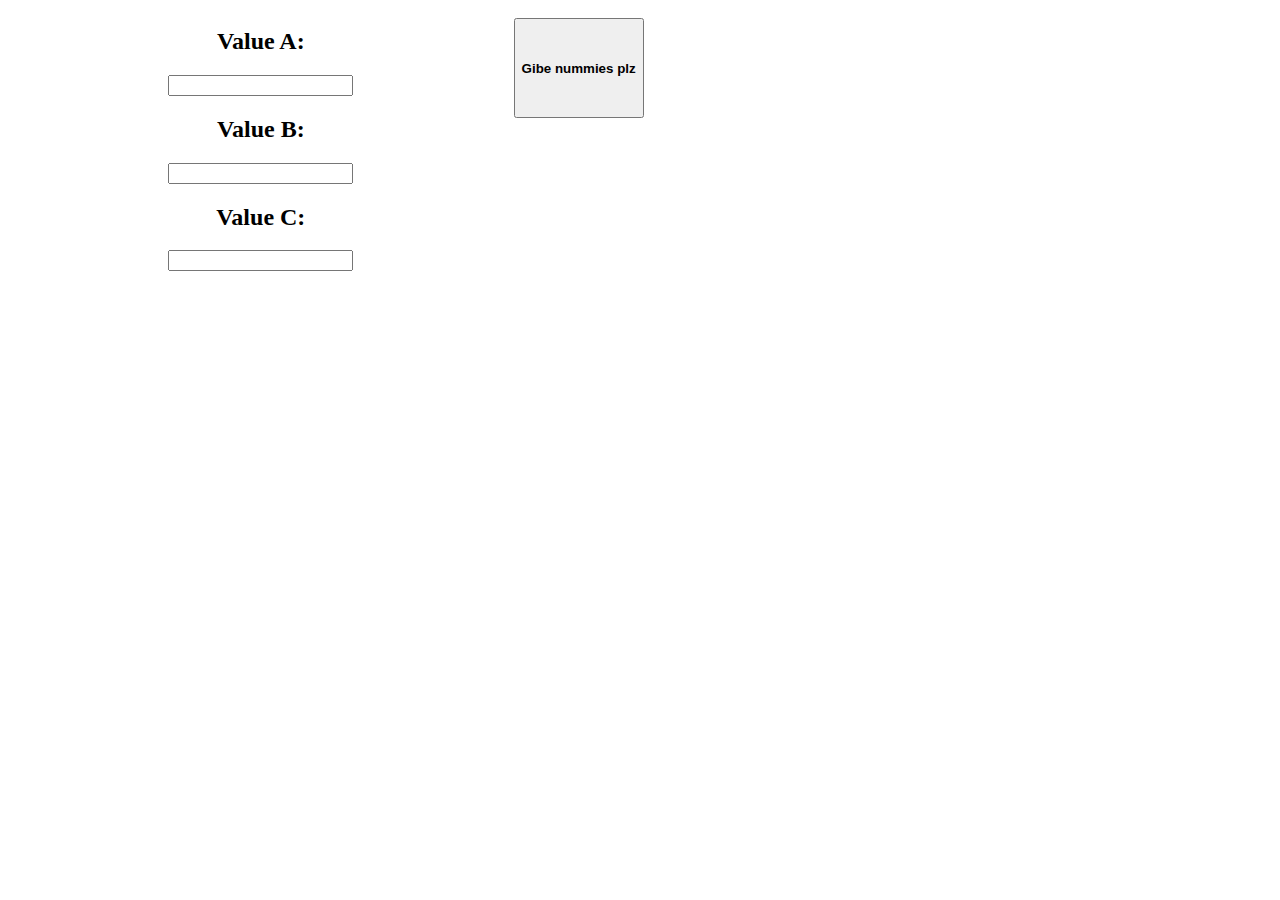
<file: floatGenerator/index.html>
<!DOCTYPE html>
<html lang="en">
<head>
    <meta charset="UTF-8">
    <meta name="viewport" content="width=device-width, initial-scale=1.0">
    <title>Float Generation</title>
    <script src="app.js" defer></script>
    <link rel="stylesheet" href="style.css">
</head>
<body>
    <div id="main">
        <h2>Value A: </h2><input type="text" id="valueA">
        <h2>Value B: </h2><input type="text" id="valueB">
        <h2>Value C: </h2><input type="text" id="valueC">
    </div>
    <div id="rightSide"><button id="genBtn">Gibe nummies plz</button></div>
</body>
</html>
</file>
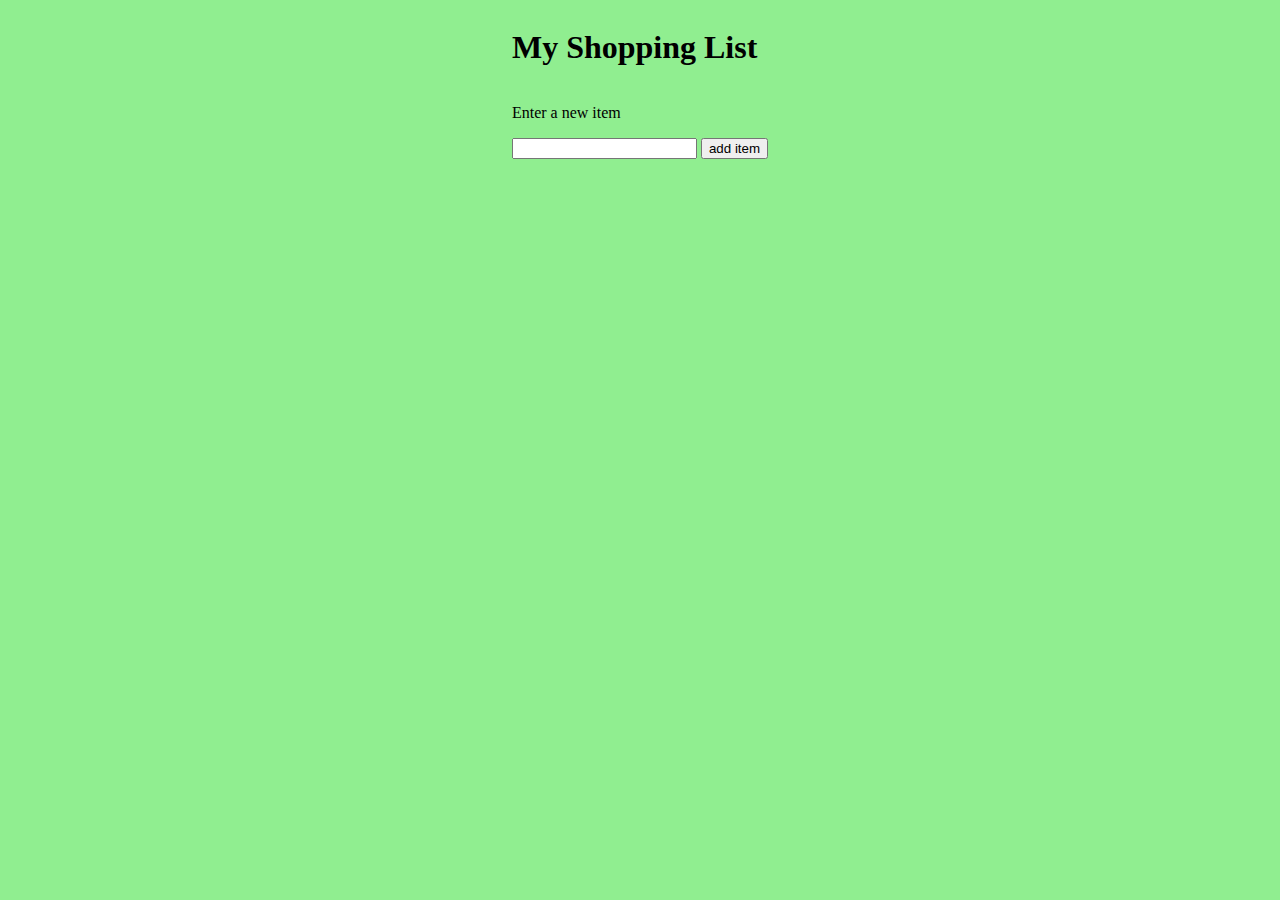
<file: shoppingList/index.html>
<!DOCTYPE html>
<html lang="en">
<head>
    <meta charset="UTF-8">
    <meta name="viewport" content="width=device-width, initial-scale=1.0">
    <title>Shopping List</title>
    <link rel="stylesheet" href="style.css">
    <script src="app.js" defer></script>
</head>
<body>
    <div id="mainContainer">
        <h1>My Shopping List</h1>
        <div id="entryBar">
            <p>Enter a new item</p>
            <input id="inputText">
            <button id="btn">add item</button>
        </div>
        <div id="listDisplay">
            <ul id="list">

            </ul>
        </div>
    </div>
</body>
</html>
</file>
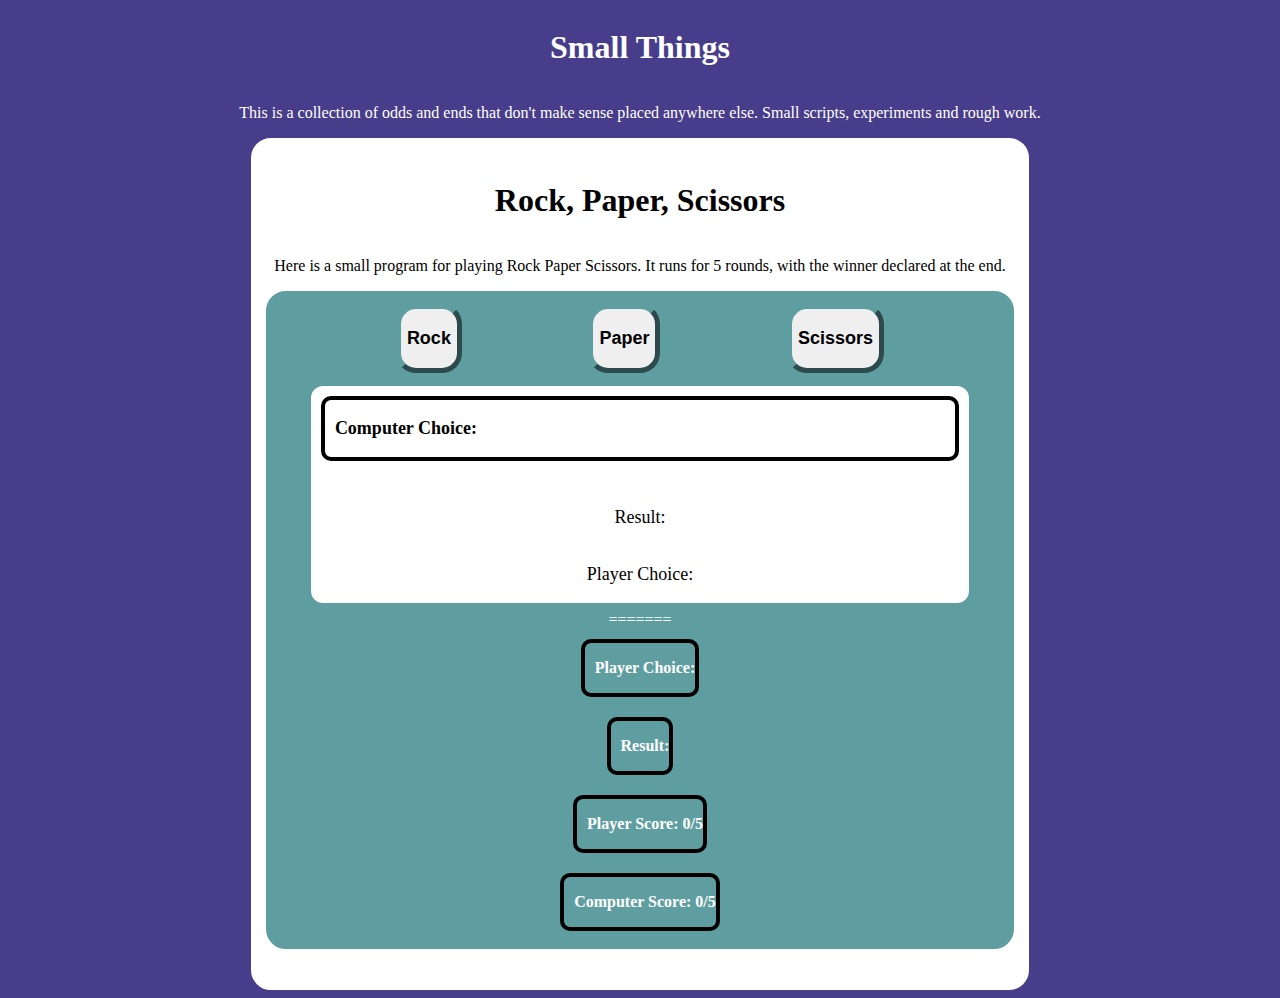
<file: small_things/index.html>
<!DOCTYPE html>
<html lang="en">
    <head>
        <meta charset="UTF-8">
        <title>JS Small Things</title>
        <link rel="stylesheet" href="style.css">
        
    </head>
    <body>
        <h1>Small Things</h1>
        <p class="text">This is a collection of odds and ends that don't make sense
            placed anywhere else. Small scripts, experiments and rough work.
        </p>
        <div class="rps_container">
            <h1 class="black_header">Rock, Paper, Scissors</h1>
            <p class="black_text">
                Here is a small program for playing Rock Paper Scissors.
                It runs for 5 rounds, with the winner declared at the end.
            </p>
            <div class="rps">
                <div class="rps_buttons">
                    <button id="playerSelectRock">
                        <p>Rock</p>
                    </button>
                    <button id="playerSelectPaper">
                        <p>Paper</p>
                    </button>
                    <button id="playerSelectScissors">
                        <p>Scissors</p>
                    </button>

                </div>
                    <div class="rps_output border">
                        <div class="output_box rps_computer_choice_output">
                            <p id="rps_computer_choice_output">Computer Choice: </p>
                        </div>
<<<<<<< HEAD
                        <div class="rps_result">
                            <p>Result:</p>
                        </div>
                        <div class="rps_player_choice">
                            <p>Player Choice:</p>
                        </div>
                    </div>
=======
                        <div class="output_box rps_player_choice">
                            <p id="rps_player_choice_output">Player Choice:</p>
                        </div>
                        <div class="output_box rps_result">
                            <p id="rps_result_output">Result:</p>
                    </div>
                    <div class="output_box player_rps_score">
                        <p id="rps_player_score_output">Player Score: 0/5</p>
                </div>
                <div class="output_box computer_rps_score">
                    <p id="rps_computer_score_output">Computer Score: 0/5</p>
            </div>
                </div>
>>>>>>> 606180ef047e1ad39128ab0312831e4df0c7f8fb
            </div>
        </div>
        
    </body>
    <script src="app.js"></script>
</html>
</file>
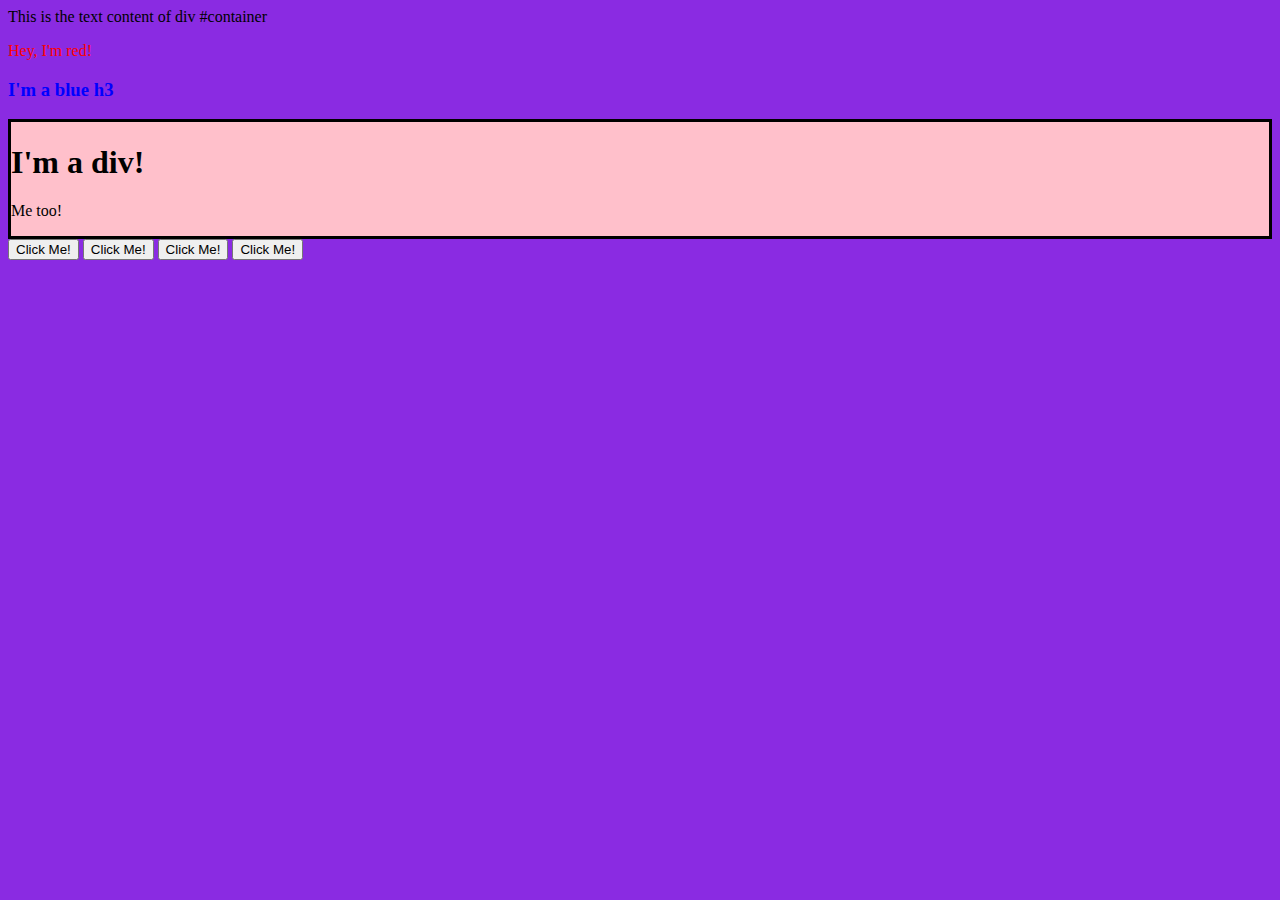
<file: small_things/DOMManipulation/index.html>
<!DOCTYPE html>
<html lang="en">
<head>
    <meta charset="UTF-8">
    <meta name="viewport" content="width=device-width, initial-scale=1.0">
    <title>DOM Manipulation</title>
    <link rel="stylesheet" href="style.css">
    <script src="app.js" defer></script>
</head>
<body>
    <div id="container"></div>

    <div id="buttonContainer">
        <button onclick="alert('Hello world!')">Click Me!</button>
        <button id="btn">Click Me!</button>
        <button id="btn2">Click Me!</button>
        <button id="btn3">Click Me!</button>
    </div>
</body>
</html>
</file>
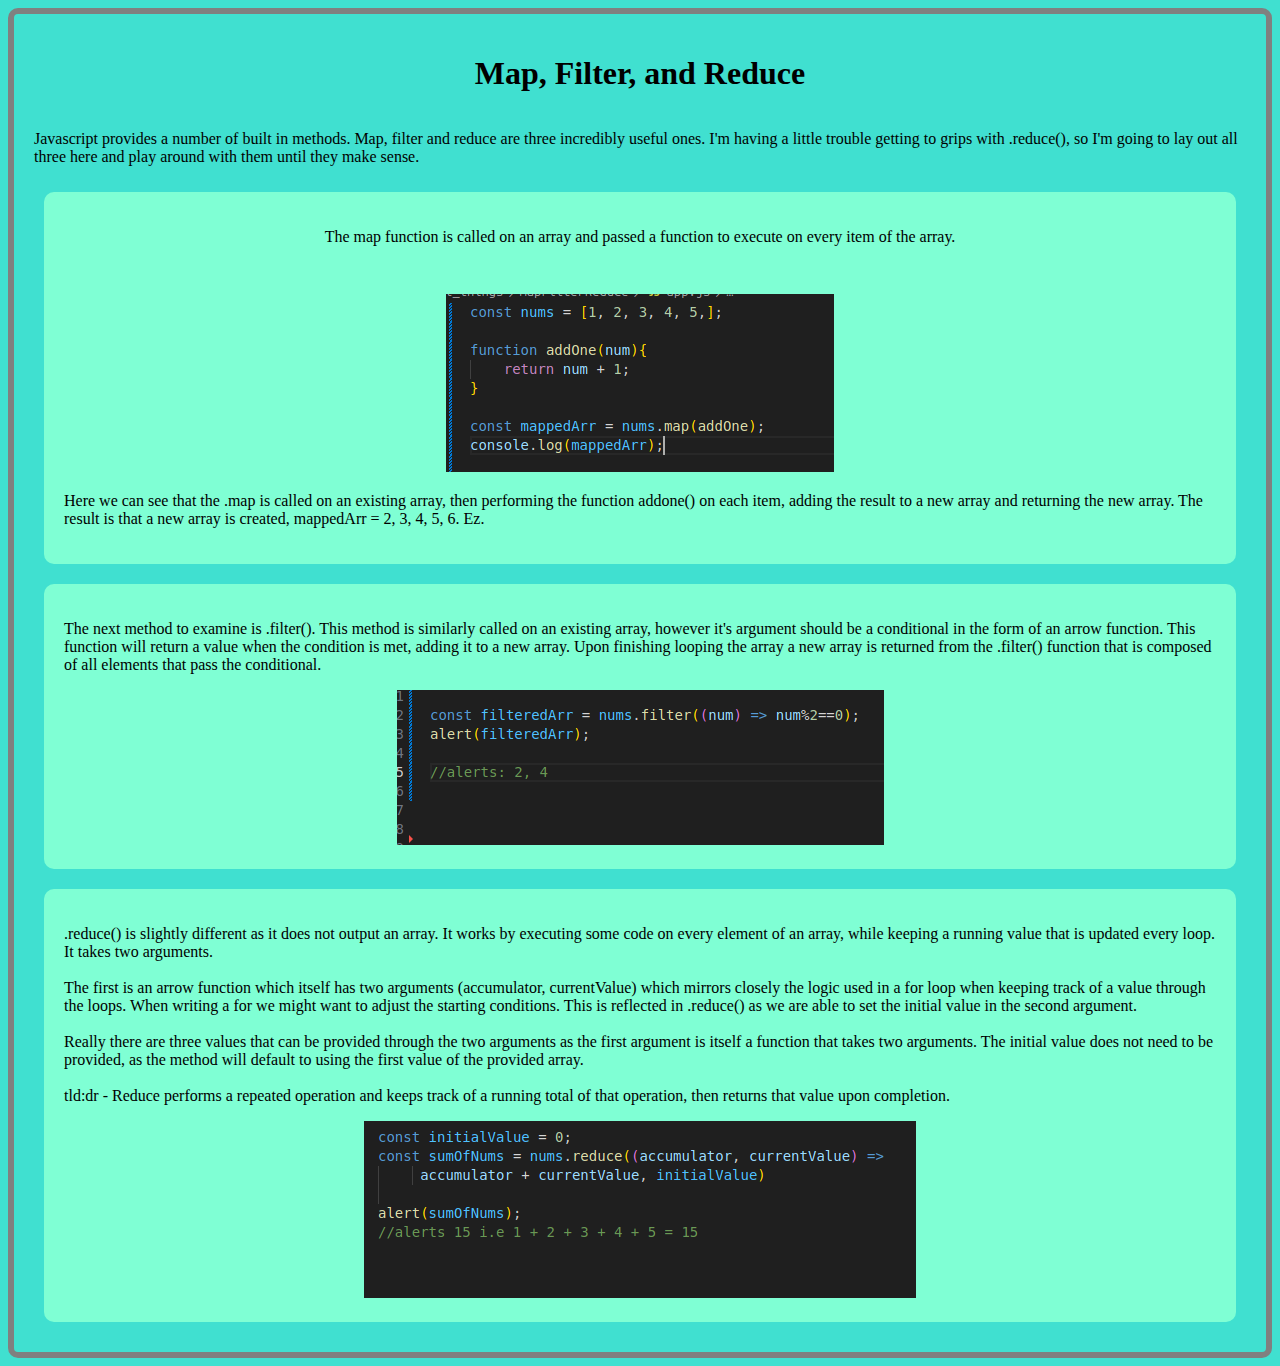
<file: small_things/mapFilterReduce/index.html>
<!DOCTYPE html>
<html lang="en">
<head>
    <meta charset="UTF-8">
    <meta name="viewport" content="width=device-width, initial-scale=1.0">
    <title>Map, Filter & Reduce</title>
    <script src="app.js" defer></script>
    <link rel="stylesheet" href="style.css">
</head>
<body>
    <h1>Map, Filter, and Reduce</h1>
    <p>Javascript provides a number of built in methods. Map, filter and reduce are three incredibly useful ones. I'm having a little trouble getting to grips with 
        .reduce(), so I'm going to lay out all three here and play around with them until they make sense.
    </p>

    <div class="container" id="mapContainer">
        <p>The map function is called on an array and passed a function to execute on every item of the array.<p>
            <div id="mapImg">
                <img src="images/mappedimage.png">
            </div>
        <p>Here we can see that the .map is called on an existing array, then performing the function 
            addone() on each item, adding the result to a new array and returning the new array. 
            The result is that a new array is created, mappedArr = 2, 3, 4, 5, 6. Ez.
        </p>
    </div>

    <div class="container" id="filterContainer">
        <p>The next method to examine is .filter(). This method is similarly called on an existing array, 
            however it's argument should be a conditional in the form of an arrow function. This function will
            return a value when the condition is met, adding it to a new array. Upon finishing looping the 
            array a new array is returned from the .filter() function that is composed of all elements that 
            pass the conditional.
        </p>
        <div id="filteredImage">
            <img src="images/filteredImage.png">
        </div>
    </div>

    <div class="container" id="reduceContainer">
        <p>.reduce() is slightly different as it does not output an array. It works
            by executing some code on every element of an array, while keeping a running 
            value that is updated every loop. It takes two arguments.<br><br>
            
            The first is an arrow function which itself has two arguments (accumulator, currentValue) which
            mirrors closely the logic used in a for loop when keeping track of a value 
            through the loops. When writing a for we might want to adjust the starting conditions. 
            This is reflected in .reduce() as we are able to set the initial value in the second argument.
            <br><br>
            Really there are three values that can be provided through the two arguments
            as the first argument is itself a function that takes two arguments. 
            The initial value does not need to be provided, as the method will default 
            to using the first value of the provided array.
            <br><br>
            tld:dr - Reduce performs a repeated operation and keeps track of a running total of that 
            operation, then returns that value upon completion.
        </p>
        <div class="img">
            <img src="images/reducedImage.png">
        </div>
    </div>
    
</body>
</html>
</file>
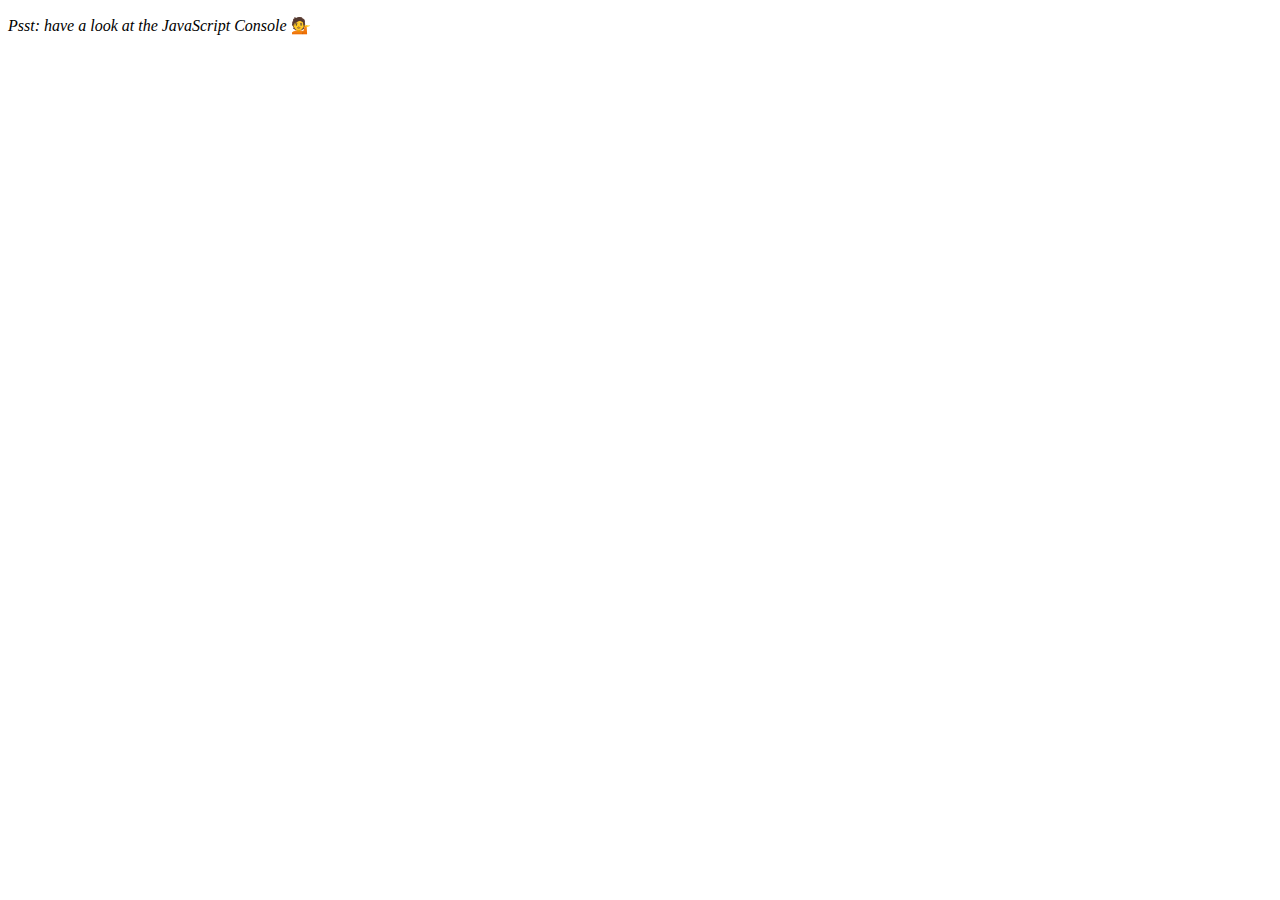
<file: 04 - Array Cardio Day 1/index-FINISHED.html>
<!DOCTYPE html>
<html lang="en">
<head>
  <meta charset="UTF-8">
  <title>Array Cardio 💪</title>
  <link rel="icon" href="https://fav.farm/✅" />
</head>
<body>
  <p><em>Psst: have a look at the JavaScript Console</em> 💁</p>
  <script>
    // Get your shorts on - this is an array workout!
    // ## Array Cardio Day 1

    // Some data we can work with

    const inventors = [
      { first: 'Albert', last: 'Einstein', year: 1879, passed: 1955 },
      { first: 'Isaac', last: 'Newton', year: 1643, passed: 1727 },
      { first: 'Galileo', last: 'Galilei', year: 1564, passed: 1642 },
      { first: 'Marie', last: 'Curie', year: 1867, passed: 1934 },
      { first: 'Johannes', last: 'Kepler', year: 1571, passed: 1630 },
      { first: 'Nicolaus', last: 'Copernicus', year: 1473, passed: 1543 },
      { first: 'Max', last: 'Planck', year: 1858, passed: 1947 },
      { first: 'Katherine', last: 'Blodgett', year: 1898, passed: 1979 },
      { first: 'Ada', last: 'Lovelace', year: 1815, passed: 1852 },
      { first: 'Sarah E.', last: 'Goode', year: 1855, passed: 1905 },
      { first: 'Lise', last: 'Meitner', year: 1878, passed: 1968 },
      { first: 'Hanna', last: 'Hammarström', year: 1829, passed: 1909 }
    ];

    const people = [
      'Bernhard, Sandra', 'Bethea, Erin', 'Becker, Carl', 'Bentsen, Lloyd', 'Beckett, Samuel', 'Blake, William', 'Berger, Ric', 'Beddoes, Mick', 'Beethoven, Ludwig',
      'Belloc, Hilaire', 'Begin, Menachem', 'Bellow, Saul', 'Benchley, Robert', 'Blair, Robert', 'Benenson, Peter', 'Benjamin, Walter', 'Berlin, Irving',
      'Benn, Tony', 'Benson, Leana', 'Bent, Silas', 'Berle, Milton', 'Berry, Halle', 'Biko, Steve', 'Beck, Glenn', 'Bergman, Ingmar', 'Black, Elk', 'Berio, Luciano',
      'Berne, Eric', 'Berra, Yogi', 'Berry, Wendell', 'Bevan, Aneurin', 'Ben-Gurion, David', 'Bevel, Ken', 'Biden, Joseph', 'Bennington, Chester', 'Bierce, Ambrose',
      'Billings, Josh', 'Birrell, Augustine', 'Blair, Tony', 'Beecher, Henry', 'Biondo, Frank'
    ];

    // Array.prototype.filter()
    // 1. Filter the list of inventors for those who were born in the 1500's
    const fifteen = inventors.filter(inventor => (inventor.year >= 1500 && inventor.year < 1600));

    console.table(fifteen);

    // Array.prototype.map()
    // 2. Give us an array of the inventor first and last names
    const fullNames = inventors.map(inventor => `${inventor.first} ${inventor.last}`);
    console.log(fullNames);

    // Array.prototype.sort()
    // 3. Sort the inventors by birthdate, oldest to youngest
    // const ordered = inventors.sort(function(a, b) {
    //   if(a.year > b.year) {
    //     return 1;
    //   } else {
    //     return -1;
    //   }
    // });

    const ordered = inventors.sort((a, b) => a.year > b.year ? 1 : -1);
    console.table(ordered);

    // Array.prototype.reduce()
    // 4. How many years did all the inventors live?
    const totalYears = inventors.reduce((total, inventor) => {
      return total + (inventor.passed - inventor.year);
    }, 0);

    console.log(totalYears);

    // 5. Sort the inventors by years lived
    const oldest = inventors.sort(function(a, b) {
      const lastInventor = a.passed - a.year;
      const nextInventor = b.passed - b.year;
      return lastInventor > nextInventor ? -1 : 1;
    });
    console.table(oldest);

    // 6. create a list of Boulevards in Paris that contain 'de' anywhere in the name
    // https://en.wikipedia.org/wiki/Category:Boulevards_in_Paris

    // const category = document.querySelector('.mw-category');
    // const links = Array.from(category.querySelectorAll('a'));
    // const de = links
    //             .map(link => link.textContent)
    //             .filter(streetName => streetName.includes('de'));

    // 7. sort Exercise
    // Sort the people alphabetically by last name
    const alpha = people.sort((lastOne, nextOne) => {
      const [aLast, aFirst] = lastOne.split(', ');
      const [bLast, bFirst] = nextOne.split(', ');
      return aLast > bLast ? 1 : -1;
    });
    console.log(alpha);

    // 8. Reduce Exercise
    // Sum up the instances of each of these
    const data = ['car', 'car', 'truck', 'truck', 'bike', 'walk', 'car', 'van', 'bike', 'walk', 'car', 'van', 'car', 'truck', 'pogostick'];

    const transportation = data.reduce(function(obj, item) {
      if (!obj[item]) {
        obj[item] = 0;
      }
      obj[item]++;
      return obj;
    }, {});

    console.log(transportation);

  </script>
</body>
</html>
</file>
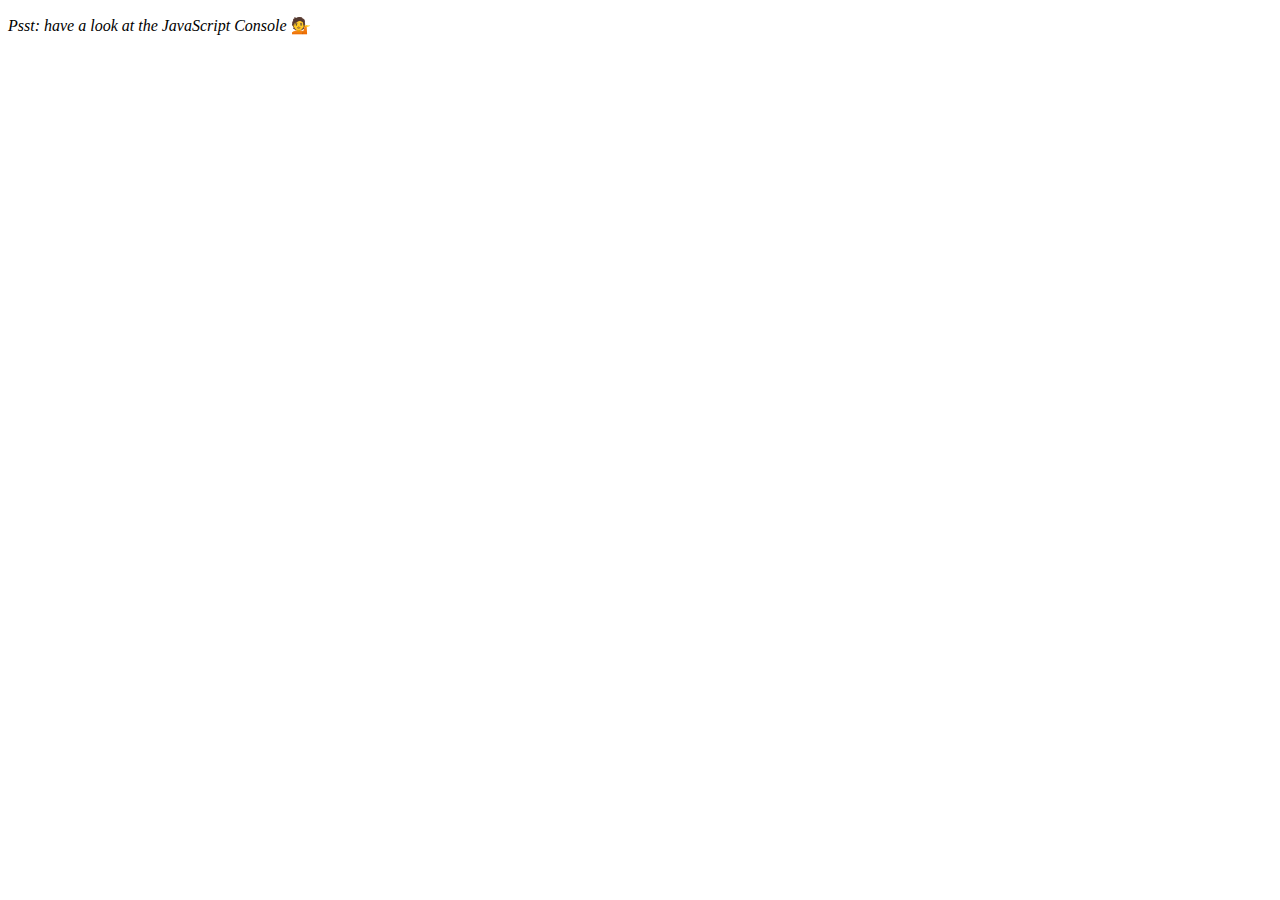
<file: 04 - Array Cardio Day 1/index-START.html>
<!DOCTYPE html>
<html lang="en">
<head>
  <meta charset="UTF-8">
  <title>Array Cardio 💪</title>
  <link rel="icon" href="https://fav.farm/🔥" />
</head>
<body>
  <p><em>Psst: have a look at the JavaScript Console</em> 💁</p>
  <script>
    // Get your shorts on - this is an array workout!
    // ## Array Cardio Day 1

    // Some data we can work with

    const inventors = [
      { first: 'Albert', last: 'Einstein', year: 1879, passed: 1955 },
      { first: 'Isaac', last: 'Newton', year: 1643, passed: 1727 },
      { first: 'Galileo', last: 'Galilei', year: 1564, passed: 1642 },
      { first: 'Marie', last: 'Curie', year: 1867, passed: 1934 },
      { first: 'Johannes', last: 'Kepler', year: 1571, passed: 1630 },
      { first: 'Nicolaus', last: 'Copernicus', year: 1473, passed: 1543 },
      { first: 'Max', last: 'Planck', year: 1858, passed: 1947 },
      { first: 'Katherine', last: 'Blodgett', year: 1898, passed: 1979 },
      { first: 'Ada', last: 'Lovelace', year: 1815, passed: 1852 },
      { first: 'Sarah E.', last: 'Goode', year: 1855, passed: 1905 },
      { first: 'Lise', last: 'Meitner', year: 1878, passed: 1968 },
      { first: 'Hanna', last: 'Hammarström', year: 1829, passed: 1909 }
    ];

    const people = [
      'Bernhard, Sandra', 'Bethea, Erin', 'Becker, Carl', 'Bentsen, Lloyd', 'Beckett, Samuel', 'Blake, William', 'Berger, Ric', 'Beddoes, Mick', 'Beethoven, Ludwig',
      'Belloc, Hilaire', 'Begin, Menachem', 'Bellow, Saul', 'Benchley, Robert', 'Blair, Robert', 'Benenson, Peter', 'Benjamin, Walter', 'Berlin, Irving',
      'Benn, Tony', 'Benson, Leana', 'Bent, Silas', 'Berle, Milton', 'Berry, Halle', 'Biko, Steve', 'Beck, Glenn', 'Bergman, Ingmar', 'Black, Elk', 'Berio, Luciano',
      'Berne, Eric', 'Berra, Yogi', 'Berry, Wendell', 'Bevan, Aneurin', 'Ben-Gurion, David', 'Bevel, Ken', 'Biden, Joseph', 'Bennington, Chester', 'Bierce, Ambrose',
      'Billings, Josh', 'Birrell, Augustine', 'Blair, Tony', 'Beecher, Henry', 'Biondo, Frank'
    ];
    
    // Array.prototype.filter()
    // 1. Filter the list of inventors for those who were born in the 1500's
    let filtered = inventors.filter((person) => person.year > 1499 && person.year < 1600);
    //console.log(filtered)

    // Array.prototype.map()
    // 2. Give us an array of the inventors first and last names
    let names = [];
    inventors.forEach((item) => {
      let  fullName = item.first + ' ' + item.last;
      names.push(fullName);
    })
    //console.log(names)


    // Array.prototype.sort()
    // 3. Sort the inventors by birthdate, oldest to youngest
sortedBirthdate = inventors.sort(function(a, b){
  //console.log(a.year + "<>" + b.year);
  return a.year - b.year;
})
// console.log(sortedBirthdate);
// console.log(inventors);

    // Array.prototype.reduce()
    // 4. How many years did all the inventors live all together?
    years = inventors.reduce((total, current) => {
      return total + current.passed - current.year}, 0
    )


    // 5. Sort the inventors by years lived
    sortedAge = inventors.sort(function(a, b){
      return (a.passed - a.year) - (b.passed - b.year);
    })

    // 6. create a list of Boulevards in Paris that contain 'de' anywhere in the name
    // https://en.wikipedia.org/wiki/Category:Boulevards_in_Paris

    //The idea here is to write code to run in the console on the page.

    // let category = document.querySelector(".mw-category");

    // let links = Array.from(category.querySelectorAll("a"));
    // const de = links
    //   .map(link => link.textContent)
    //   .filter(streetName => streetName.includes("de"));
    // console.log(links);

    // 7. sort Exercise
    // Sort the people alphabetically by last name

    const alpha = people.sort(function(lastOne, nextOne){
      const [aLast, aFirst] = lastOne.split(' ');
      const [bLast, bFirst] = lastOne.split(' ');
      return aLast > bLast ? 1 : -1
    });
    console.log(alpha);


    // 8. Reduce Exercise
    // Sum up the instances of each of these
    const data = ['car', 'car', 'truck', 'truck', 'bike', 'walk', 'car', 'van', 'bike', 'walk', 'car', 'van', 'car', 'truck' ];
    summedList = data.reduce(function(obj, item){

      if(!obj[item]){
        obj[item] = 0;
      }
      obj[item]++;
      return obj;
    },{})
    console.log(summedList)

  </script>
</body>
</html>
</file>
<file: floatGenerator/style.css>
body{
    display: flex;
    flex-direction: row;
}


#main{
    display: flex;
    flex-direction: column;
    width: 40%;
    align-items: center;
}

#genBtn{
    font-weight: bold;
    height: 60px;
    margin-top: 10px;
    height: 100px;
}
</file>
<file: shoppingList/style.css>
body{
    background-color: lightgreen;
    display: flex;
    justify-content: center;
}

#mainContainer {
    display:flex;
    flex-direction: column;
}
</file>
<file: small_things/style.css>
body {
    display: flex;
    flex-direction: column;
    justify-content: center;
    align-items: center;
    color: white;
    
    background-color: darkslateblue;

    font-family: Roboto;
}

.text {

}

/* generic */

.black_text {
    color: black;
}

.black_header {
    color: black;
}

.border {
    border-style: solid;
    border-color:cadetblue;
    border-width: 8px;
    border-radius: 20px;
}

.rps_container {
    display: flex;
    flex-direction: column;

    justify-content: center;
    align-items: center;

    background-color: white;

    border-style: solid;
    border-radius: 20px;

    padding: 20px;

    text-align: center;
}

.rps {
    display: flex;
    flex-direction: column;
    justify-content: space-evenly;
    align-items: center;


    border-style: solid;
    border-color:cadetblue;
    border-width: 8px;
    border-radius: 20px;

    min-height: 300px;
    min-width: 100%;

    background-color:cadetblue
}

.rps_output {
    display: flex;
    flex-direction: column;

    background-color: white;

    width: 90%;
}

.rps_output p {
    color: black;
    font-size: large;
}

.rps_buttons {
    display: flex;
    flex-direction: row;
    justify-content: space-evenly;

    font-size: larger;

    width: 100%;
}


.rps_buttons button {
    font-weight: bold;
    font-size: large;

    margin: 5px;

    border-style: outset;
    border-color: cadetblue;
    border-width: 5px;
    border-radius: 20px;
<<<<<<< HEAD

    width: 30%
=======
}

.output_box {
    border-style: solid;
    border-color: black;
    border-width: 4px;
    border-radius: 10px;

    text-align: left;

    padding-left: 10px;
    margin: 10px;

    font-weight: bold;

>>>>>>> 606180ef047e1ad39128ab0312831e4df0c7f8fb
}
</file>
<file: small_things/DOMManipulation/style.css>
body {
    background-color: blueviolet;
}
</file>
<file: small_things/mapFilterReduce/style.css>
body{
    display: flex;
    flex-direction: column;
    justify-content: center;
    align-items: center;

    border-style: solid;
    border-color: grey;
    border-width: 6px;
    border-radius: 10px;

    padding: 20px;

    background-color: turquoise;

}

.container{
    display: flex;
    flex-direction: column;
    align-items: center;

    background-color: aquamarine;

    padding: 20px;

    margin: 10px;

    border-radius: 10px;
}
</file>
